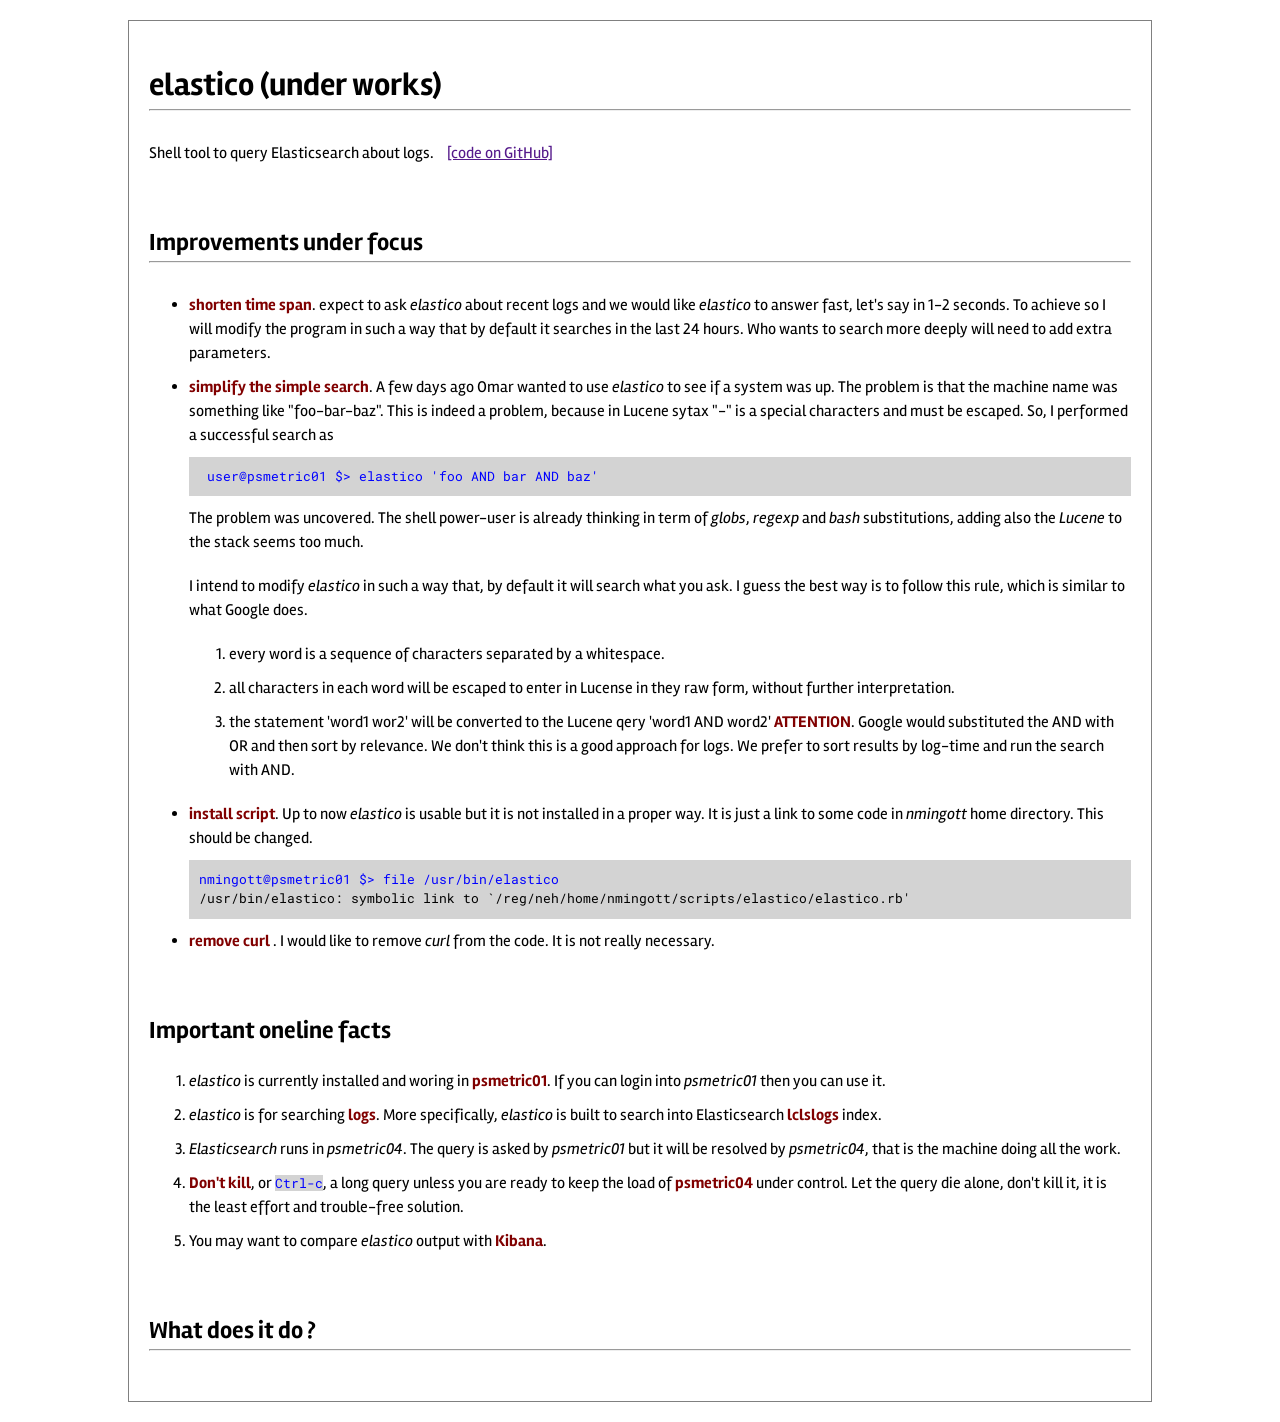
<file: docs/index.html>
<html>

<head>

<meta charset="UTF-8">
<meta name="description" content="Project elastico.">
<meta name="keywords" content="HTML,CSS,JavaScript">
<meta name="author" content="Dr. Nicola Mingotti">

<!-- Fonts da Google  -->
<link href='https://fonts.googleapis.com/css?family=Roboto Condensed' rel='stylesheet'>
<link href='https://fonts.googleapis.com/css?family=Roboto Mono' rel='stylesheet'>
<link href='https://fonts.googleapis.com/css?family=Noto Sans' rel='stylesheet'>
<link href='https://fonts.googleapis.com/css?family=Rambla' rel='stylesheet'>

<!-- Foglio di stile   -->
<link rel="stylesheet" href="./index.css">


</head>

<body>

<h1> elastico (under works)</h1>
<hr>
<p>
Shell tool to query Elasticsearch about logs.  <a style="margin-left:10px;" href="">[code on GitHub]</a>
</p>

<h2> Improvements under focus </h2>
<hr>

<ul>

<li> <b>shorten time span</b>.  expect to ask <i>elastico</i> about recent logs and we would like <i>elastico</i> to answer fast, let's say in 1-2 seconds. To achieve so I will modify the program in such a way that by default it searches in the last 24 hours. Who wants to search more deeply will need to add extra parameters.

<li> <b>simplify the simple search</b>. A few days ago Omar wanted to use <i>elastico</i> to see if a system was up. The problem is that the machine name was something like "foo-bar-baz". This is indeed a problem, because in Lucene sytax "-" is a special characters and must be escaped. So, I performed a successful search as 
<div class="cmd"> user@psmetric01 $> elastico 'foo AND bar AND baz'</div> 
The problem was uncovered. The shell power-user is already thinking in term of <i>globs</i>, <i>regexp</i> and <i>bash</i> substitutions, adding also the <i>Lucene</i> to the stack seems too much. <br>
<p>
I intend to modify <i>elastico</i> in such a way that, by default it will search what you ask. I guess the best way is to follow this rule, which is similar to what Google does. 
<ol>
<li> every word is a sequence of characters separated by a whitespace.
<li> all characters in each word will be escaped to enter in Lucense in they raw form, without further interpretation.
<li> the statement 'word1 wor2' will be converted to the Lucene qery 'word1 AND word2' <b>ATTENTION</b>. Google would substituted the AND with OR and then sort by relevance. We don't think this is a good approach for logs. We prefer to sort results by log-time and run the search with AND.
</ol>
</p>

<li> <b>install script</b>. Up to now <i>elastico</i> is usable but it is not installed in a proper way. It is just a link to some code in <i>nmingott</i> home directory. This should be changed. 

<div class="cmd withOutput">nmingott@psmetric01 $> file /usr/bin/elastico</div>
<div class="output">/usr/bin/elastico: symbolic link to `/reg/neh/home/nmingott/scripts/elastico/elastico.rb'</div>

<li> <b>remove curl </b>. I would like to remove <i>curl </i> from the code. It is not really necessary. 


</ul>


<h2> Important  oneline facts </h2>

<ol>
<li> <i>elastico</i> is currently installed and woring in <b>psmetric01</b>. If you can login into <i>psmetric01</i> then you can use it. 

<li> <i>elastico</i> is for searching <b>logs</b>. More specifically, <i>elastico</i> is built to search into Elasticsearch <b>lclslogs</b> index.

<li> <i>Elasticsearch</i> runs in <i>psmetric04</i>. The query is asked by <i>psmetric01</i> but it will be resolved by <i>psmetric04</i>, that is the machine doing all the work. 

<li> <b>Don't kill</b>, or <span class="cmd">Ctrl-c</span>, a long query unless you are ready to keep the load of <b>psmetric04</b> under control. Let the query die alone, don't kill it, it is the least effort and trouble-free solution. 

<li> You may want to compare <i>elastico</i> output with <b>Kibana</b>. 

<!-- <li> <i>elasico</i> tries to make your life easier. To do that, it makes some assumptions on you:  -->
<!-- <ol> -->
<!-- <li> It supposes you are interested in recent logs, not old stuff. -->
<!-- <li> It supposes you do not know <i>Lucene</i> syntax. -->
<!-- <li> It supposes you are a Unix shell power user.  -->
<!-- <p style="margin-top:5px"> -->
<!-- <u>Test yoursef</u>. <i>bash</i> shell, it supposes you know that $> foocmd bar baz is not equal to $> foocmd 'bar baz'. Also you know that $> foocmd "sorry $pal" is different from $> foocmd 'sorry $pal'. If these examples puzzled you I reccoemnd you perform your serches by <i>Kibana</i> because the shell will get into your way. -->
<!-- </p> -->
<!-- </ol> -->

</ol>

<h2> What does it do ? </h2>
<hr>



</body>

</html>
</file>
<file: docs/index.css>
/* !!! CSS reset !!!  per eliminare strani 2px in piu' che appaiono qua a la */
* {
   margin: 0;
   padding: 0;
}

.not {
    display: none;
}

body {

    /* font-family: "Times New Roman", Times, serif; */
    /* font-family: "Roboto Condensed"; */
    font-family: "Rambla";
    /* font-family: "Dejavu Sans"; */

    font-size: 1.0em;
    line-height: 1.5;

    margin-top: 20px;;
    margin-bottom: 20px;;
    margin-right: 10%;
    margin-left: 10%;
    border: 1px solid grey;
    padding-left: 20px;
    padding-right: 20px;
    padding-bottom: 20px;

}

h1 {
  margin-top: 40px;
  /* margin-bottom: 20px; */
}


h2 {
  margin-top: 60px;
  /* margin-bottom: 30px; */
}

hr { 
    margin-bottom:30px;
}


p { 
    margin-top: 20px;
}

b { 
   color: maroon;
}

ol { 
    margin-top: 20px;
}

ul { 
    margin-top: 20px;
}

li { 
    margin-left: 40px;
    margin-top: 10px;
}

div.centerDiv { 
     text-align: center;     
}

div#spaceAfterTitle { 
    margin-top: 50px;
    margin-bottom: 20px;
}


ol.factList { 
    margin-left: 20px;
}

li.fact { 
    margin-top: 20px;
}

span.proc {
   font-family: "Roboto Mono";
   font-size: 0.80em;    
}

span.cmd { 
   font-family: "Roboto Mono";
   font-size: 0.80em;
   /* font-family: monospace; */
    background-color: lightgrey;
    color: blue;    
}

div.cmd { 
   font-family: "Roboto Mono";
   font-size: 0.80em;
   /* font-family: monospace; */
   white-space: pre-wrap;
   margin-top: 10px;
   margin-bottom: 10px;
   padding-left:10px;
   padding-bottom:10px;
   padding-top:10px;
   background-color: lightgrey;
   color: blue;    
}

div.withOutput {
   margin-bottom: 0px;
   padding-bottom: 0px;
}

div.output { 
   font-family: "Roboto Mono";
   font-size: 0.80em;
   /* font-family: monospace; */
    overflow-x: auto;
   /* white-space: pre-wrap; */
   white-space: pre;
   background-color: lightgrey;
   color: black;        
   padding-left:10px;
   padding-bottom:10px;   
}


div.configFile { 
   font-family: "Roboto Mono";
   font-size: 0.80em;
   /* font-family: monospace; */
    overflow-x: auto;
   /* white-space: pre-wrap; */
   white-space: pre;
   background-color: lightgrey;
   color: chocolate;        
   padding-left:10px;
   padding-bottom:10px;   
   padding-top:10px;
}
</file>
